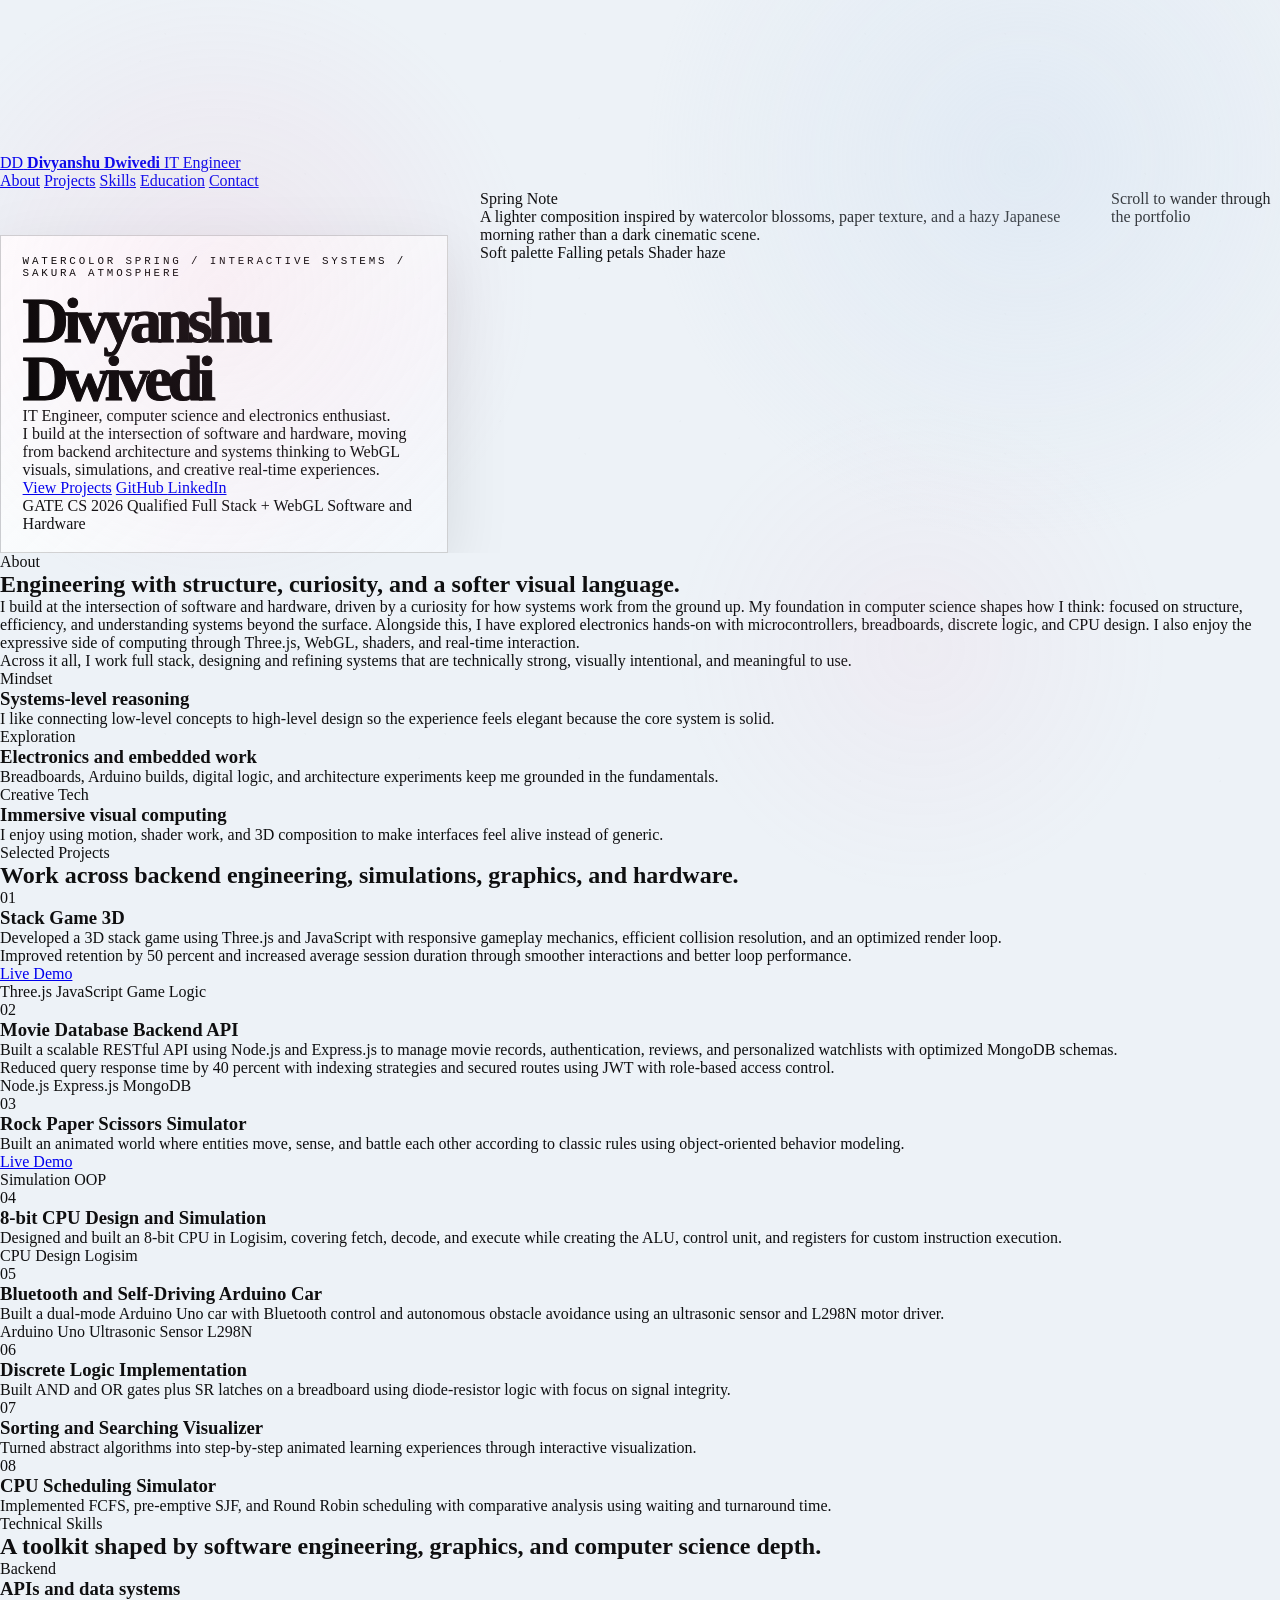
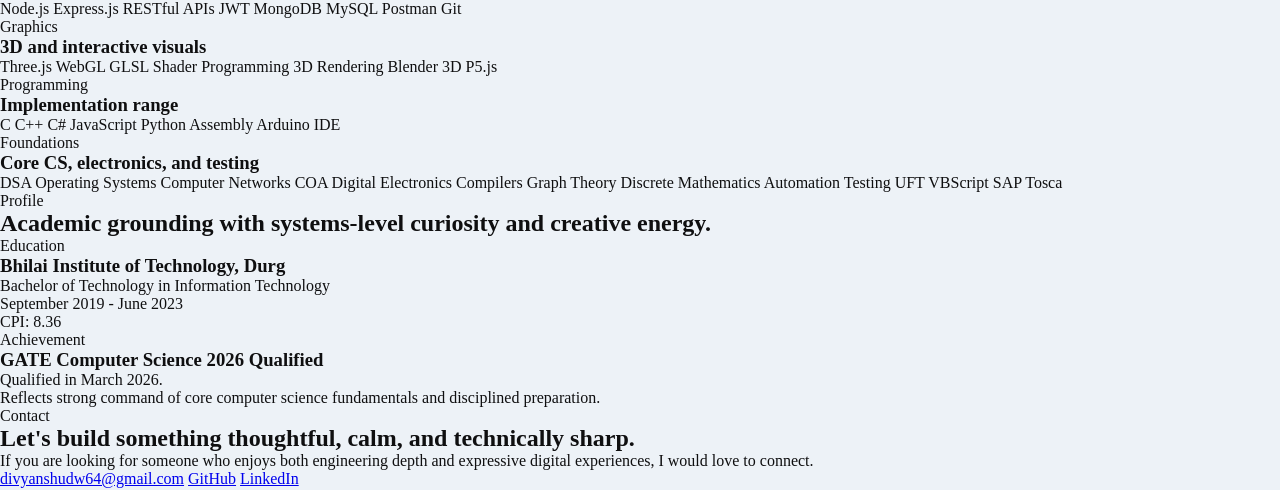
<file: index.blossom.html>
<!DOCTYPE html>
<html lang="en">
  <head>
    <meta charset="UTF-8" />
    <meta name="viewport" content="width=device-width, initial-scale=1.0" />
    <title>Divyanshu Dwivedi | Sakura Portfolio</title>
    <meta
      name="description"
      content="Divyanshu Dwivedi is an IT engineer creating full-stack systems, hardware-backed experiments, and immersive visual experiences."
    />
    <link rel="preconnect" href="https://fonts.googleapis.com" />
    <link rel="preconnect" href="https://fonts.gstatic.com" crossorigin />
    <link
      href="https://fonts.googleapis.com/css2?family=Cormorant+Garamond:wght@400;500;600;700&family=Manrope:wght@400;500;600;700;800&display=swap"
      rel="stylesheet"
    />
    <link rel="stylesheet" href="./styles.css" />
  </head>
  <body>
    <div class="page-shell">
      <canvas id="webgl-canvas" aria-hidden="true"></canvas>
      <div class="paper-noise" aria-hidden="true"></div>
      <div class="wash wash-a" aria-hidden="true"></div>
      <div class="wash wash-b" aria-hidden="true"></div>
      <div class="wash wash-c" aria-hidden="true"></div>

      <header class="topbar">
        <a class="brand" href="#hero">
          <span class="brand-monogram">DD</span>
          <span class="brand-text">
            <strong>Divyanshu Dwivedi</strong>
            <span>IT Engineer</span>
          </span>
        </a>

        <nav class="nav" aria-label="Primary navigation">
          <a href="#about">About</a>
          <a href="#work">Projects</a>
          <a href="#skills">Skills</a>
          <a href="#education">Education</a>
          <a href="#contact">Contact</a>
        </nav>
      </header>

      <main>
        <section class="hero" id="hero">
          <div class="hero-copy reveal">
            <p class="eyebrow">Watercolor spring / interactive systems / sakura atmosphere</p>
            <h1>Divyanshu Dwivedi</h1>
            <p class="hero-role">
              IT Engineer, computer science and electronics enthusiast.
            </p>
            <p class="hero-text">
              I build at the intersection of software and hardware, moving from
              backend architecture and systems thinking to WebGL visuals,
              simulations, and creative real-time experiences.
            </p>

            <div class="hero-actions">
              <a class="button primary" href="#work">View Projects</a>
              <a
                class="button secondary"
                href="https://github.com/UnrealDiv"
                target="_blank"
                rel="noreferrer"
              >
                GitHub
              </a>
              <a
                class="button secondary"
                href="https://www.linkedin.com/in/divyanshudwivedi07/"
                target="_blank"
                rel="noreferrer"
              >
                LinkedIn
              </a>
            </div>

            <div class="hero-ribbon">
              <span>GATE CS 2026 Qualified</span>
              <span>Full Stack + WebGL</span>
              <span>Software and Hardware</span>
            </div>
          </div>

          <aside class="hero-note reveal">
            <p class="note-kicker">Spring Note</p>
            <p>
              A lighter composition inspired by watercolor blossoms, paper
              texture, and a hazy Japanese morning rather than a dark cinematic
              scene.
            </p>
            <div class="note-tags">
              <span>Soft palette</span>
              <span>Falling petals</span>
              <span>Shader haze</span>
            </div>
          </aside>

          <div class="scroll-prompt reveal">
            <span class="scroll-mark"></span>
            <span>Scroll to wander through the portfolio</span>
          </div>
        </section>

        <section class="section about" id="about">
          <div class="section-head reveal">
            <p class="section-kicker">About</p>
            <h2>Engineering with structure, curiosity, and a softer visual language.</h2>
          </div>

          <div class="about-layout">
            <article class="paper-card essay-card reveal">
              <p>
                I build at the intersection of software and hardware, driven by
                a curiosity for how systems work from the ground up. My
                foundation in computer science shapes how I think: focused on
                structure, efficiency, and understanding systems beyond the
                surface. Alongside this, I have explored electronics hands-on
                with microcontrollers, breadboards, discrete logic, and CPU
                design. I also enjoy the expressive side of computing through
                Three.js, WebGL, shaders, and real-time interaction.
              </p>
              <p>
                Across it all, I work full stack, designing and refining systems
                that are technically strong, visually intentional, and
                meaningful to use.
              </p>
            </article>

            <div class="about-cards">
              <article class="paper-card brush-card reveal">
                <p class="mini-kicker">Mindset</p>
                <h3>Systems-level reasoning</h3>
                <p>
                  I like connecting low-level concepts to high-level design so
                  the experience feels elegant because the core system is solid.
                </p>
              </article>

              <article class="paper-card brush-card reveal">
                <p class="mini-kicker">Exploration</p>
                <h3>Electronics and embedded work</h3>
                <p>
                  Breadboards, Arduino builds, digital logic, and architecture
                  experiments keep me grounded in the fundamentals.
                </p>
              </article>

              <article class="paper-card brush-card reveal">
                <p class="mini-kicker">Creative Tech</p>
                <h3>Immersive visual computing</h3>
                <p>
                  I enjoy using motion, shader work, and 3D composition to make
                  interfaces feel alive instead of generic.
                </p>
              </article>
            </div>
          </div>
        </section>

        <section class="section work" id="work">
          <div class="section-head reveal">
            <p class="section-kicker">Selected Projects</p>
            <h2>Work across backend engineering, simulations, graphics, and hardware.</h2>
          </div>

          <div class="project-stack">
            <article class="project-sheet feature-sheet reveal">
              <div class="project-index">01</div>
              <div class="project-main">
                <h3>Stack Game 3D</h3>
                <p>
                  Developed a 3D stack game using Three.js and JavaScript with
                  responsive gameplay mechanics, efficient collision resolution,
                  and an optimized render loop.
                </p>
                <p>
                  Improved retention by 50 percent and increased average session
                  duration through smoother interactions and better loop
                  performance.
                </p>
              </div>
              <div class="project-side">
                <a href="https://unrealdiv.github.io/StackGame/" target="_blank" rel="noreferrer">Live Demo</a>
                <div class="tag-list">
                  <span>Three.js</span>
                  <span>JavaScript</span>
                  <span>Game Logic</span>
                </div>
              </div>
            </article>

            <article class="project-sheet offset-sheet reveal">
              <div class="project-index">02</div>
              <div class="project-main">
                <h3>Movie Database Backend API</h3>
                <p>
                  Built a scalable RESTful API using Node.js and Express.js to
                  manage movie records, authentication, reviews, and
                  personalized watchlists with optimized MongoDB schemas.
                </p>
                <p>
                  Reduced query response time by 40 percent with indexing
                  strategies and secured routes using JWT with role-based access
                  control.
                </p>
              </div>
              <div class="project-side">
                <div class="tag-list">
                  <span>Node.js</span>
                  <span>Express.js</span>
                  <span>MongoDB</span>
                </div>
              </div>
            </article>

            <article class="project-sheet reveal">
              <div class="project-index">03</div>
              <div class="project-main">
                <h3>Rock Paper Scissors Simulator</h3>
                <p>
                  Built an animated world where entities move, sense, and battle
                  each other according to classic rules using object-oriented
                  behavior modeling.
                </p>
              </div>
              <div class="project-side">
                <a href="https://unrealdiv.github.io/Rock-Paper-Scissors-Simulator/" target="_blank" rel="noreferrer">Live Demo</a>
                <div class="tag-list">
                  <span>Simulation</span>
                  <span>OOP</span>
                </div>
              </div>
            </article>

            <article class="project-sheet offset-sheet reveal">
              <div class="project-index">04</div>
              <div class="project-main">
                <h3>8-bit CPU Design and Simulation</h3>
                <p>
                  Designed and built an 8-bit CPU in Logisim, covering fetch,
                  decode, and execute while creating the ALU, control unit, and
                  registers for custom instruction execution.
                </p>
              </div>
              <div class="project-side">
                <div class="tag-list">
                  <span>CPU Design</span>
                  <span>Logisim</span>
                </div>
              </div>
            </article>

            <article class="project-sheet reveal">
              <div class="project-index">05</div>
              <div class="project-main">
                <h3>Bluetooth and Self-Driving Arduino Car</h3>
                <p>
                  Built a dual-mode Arduino Uno car with Bluetooth control and
                  autonomous obstacle avoidance using an ultrasonic sensor and
                  L298N motor driver.
                </p>
              </div>
              <div class="project-side">
                <div class="tag-list">
                  <span>Arduino Uno</span>
                  <span>Ultrasonic Sensor</span>
                  <span>L298N</span>
                </div>
              </div>
            </article>
          </div>

          <div class="project-minis">
            <article class="mini-project reveal">
              <p class="mini-kicker">06</p>
              <h3>Discrete Logic Implementation</h3>
              <p>
                Built AND and OR gates plus SR latches on a breadboard using
                diode-resistor logic with focus on signal integrity.
              </p>
            </article>

            <article class="mini-project reveal">
              <p class="mini-kicker">07</p>
              <h3>Sorting and Searching Visualizer</h3>
              <p>
                Turned abstract algorithms into step-by-step animated learning
                experiences through interactive visualization.
              </p>
            </article>

            <article class="mini-project reveal">
              <p class="mini-kicker">08</p>
              <h3>CPU Scheduling Simulator</h3>
              <p>
                Implemented FCFS, pre-emptive SJF, and Round Robin scheduling
                with comparative analysis using waiting and turnaround time.
              </p>
            </article>
          </div>
        </section>

        <section class="section skills" id="skills">
          <div class="section-head reveal">
            <p class="section-kicker">Technical Skills</p>
            <h2>A toolkit shaped by software engineering, graphics, and computer science depth.</h2>
          </div>

          <div class="skills-board">
            <article class="skill-column reveal">
              <p class="mini-kicker">Backend</p>
              <h3>APIs and data systems</h3>
              <div class="skill-pills">
                <span>Node.js</span>
                <span>Express.js</span>
                <span>RESTful APIs</span>
                <span>JWT</span>
                <span>MongoDB</span>
                <span>MySQL</span>
                <span>Postman</span>
                <span>Git</span>
              </div>
            </article>

            <article class="skill-column reveal">
              <p class="mini-kicker">Graphics</p>
              <h3>3D and interactive visuals</h3>
              <div class="skill-pills">
                <span>Three.js</span>
                <span>WebGL</span>
                <span>GLSL</span>
                <span>Shader Programming</span>
                <span>3D Rendering</span>
                <span>Blender 3D</span>
                <span>P5.js</span>
              </div>
            </article>

            <article class="skill-column reveal">
              <p class="mini-kicker">Programming</p>
              <h3>Implementation range</h3>
              <div class="skill-pills">
                <span>C</span>
                <span>C++</span>
                <span>C#</span>
                <span>JavaScript</span>
                <span>Python</span>
                <span>Assembly</span>
                <span>Arduino IDE</span>
              </div>
            </article>

            <article class="skill-column reveal">
              <p class="mini-kicker">Foundations</p>
              <h3>Core CS, electronics, and testing</h3>
              <div class="skill-pills">
                <span>DSA</span>
                <span>Operating Systems</span>
                <span>Computer Networks</span>
                <span>COA</span>
                <span>Digital Electronics</span>
                <span>Compilers</span>
                <span>Graph Theory</span>
                <span>Discrete Mathematics</span>
                <span>Automation Testing</span>
                <span>UFT</span>
                <span>VBScript</span>
                <span>SAP Tosca</span>
              </div>
            </article>
          </div>
        </section>

        <section class="section profile" id="education">
          <div class="section-head reveal">
            <p class="section-kicker">Profile</p>
            <h2>Academic grounding with systems-level curiosity and creative energy.</h2>
          </div>

          <div class="profile-grid">
            <article class="paper-card reveal">
              <p class="mini-kicker">Education</p>
              <h3>Bhilai Institute of Technology, Durg</h3>
              <p>Bachelor of Technology in Information Technology</p>
              <p>September 2019 - June 2023</p>
              <p>CPI: 8.36</p>
            </article>

            <article class="paper-card reveal">
              <p class="mini-kicker">Achievement</p>
              <h3>GATE Computer Science 2026 Qualified</h3>
              <p>Qualified in March 2026.</p>
              <p>
                Reflects strong command of core computer science fundamentals
                and disciplined preparation.
              </p>
            </article>
          </div>
        </section>

        <section class="section contact" id="contact">
          <article class="contact-card reveal">
            <div>
              <p class="section-kicker">Contact</p>
              <h2>Let's build something thoughtful, calm, and technically sharp.</h2>
              <p class="contact-copy">
                If you are looking for someone who enjoys both engineering depth
                and expressive digital experiences, I would love to connect.
              </p>
            </div>

            <div class="contact-links">
              <a href="mailto:divyanshudw64@gmail.com">divyanshudw64@gmail.com</a>
              <a href="https://github.com/UnrealDiv" target="_blank" rel="noreferrer">GitHub</a>
              <a href="https://www.linkedin.com/in/divyanshudwivedi07/" target="_blank" rel="noreferrer">LinkedIn</a>
            </div>
          </article>
        </section>
      </main>
    </div>

    <script type="module" src="./app.js"></script>
  </body>
</html>
</file>
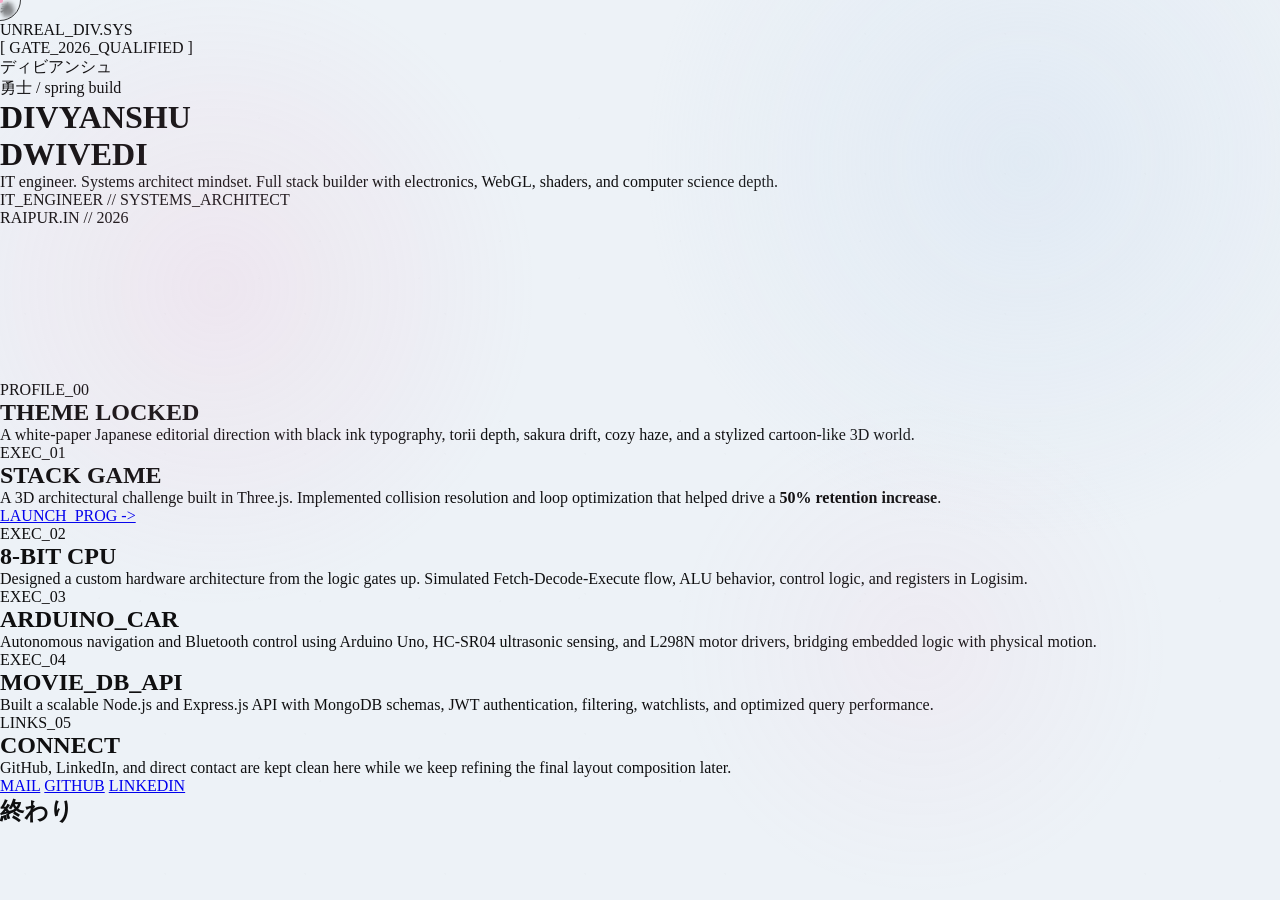
<file: index.manga.html>
<!DOCTYPE html>
<html lang="en">
  <head>
    <meta charset="UTF-8" />
    <meta name="viewport" content="width=device-width, initial-scale=1.0" />
    <title>UNREAL_DIV | 勇士 - Divyanshu Dwivedi</title>
    <meta
      name="description"
      content="Divyanshu Dwivedi is an IT engineer building systems, graphics, and hardware-backed projects inside a Japanese editorial WebGL portfolio."
    />
    <link rel="preconnect" href="https://fonts.googleapis.com" />
    <link rel="preconnect" href="https://fonts.gstatic.com" crossorigin />
    <link
      href="https://fonts.googleapis.com/css2?family=Ma+Shan+Zheng&family=Noto+Serif+JP:wght@200;400;700;900&family=Space+Mono:wght@400;700&display=swap"
      rel="stylesheet"
    />
    <link rel="stylesheet" href="./styles.css" />
  </head>
  <body>
    <div id="cursor" aria-hidden="true"></div>
    <div class="kanji-bg" aria-hidden="true">春</div>

    <div class="ui-container">
      <div class="header-line">
        <div class="sys-mark">UNREAL_DIV.SYS</div>
        <div>[ GATE_2026_QUALIFIED ]</div>
      </div>

      <div class="hero-fixed">
        <div class="name-v">ディビアンシュ</div>
        <div class="hero-side-note">
          <p class="kicker">勇士 / spring build</p>
          <h1>DIVYANSHU<br />DWIVEDI</h1>
          <p>
            IT engineer. Systems architect mindset. Full stack builder with
            electronics, WebGL, shaders, and computer science depth.
          </p>
        </div>
      </div>

      <div class="header-line footer-line">
        <div>IT_ENGINEER // SYSTEMS_ARCHITECT</div>
        <div>RAIPUR.IN // 2026</div>
      </div>
    </div>

    <canvas id="webgl-canvas"></canvas>

    <div class="scroll-wrapper">
      <section class="panel-row first-row">
        <article class="manga-panel intro-panel">
          <div class="badge">PROFILE_00</div>
          <h2>THEME LOCKED</h2>
          <p>
            A white-paper Japanese editorial direction with black ink
            typography, torii depth, sakura drift, cozy haze, and a stylized
            cartoon-like 3D world.
          </p>
        </article>
      </section>

      <section class="panel-row">
        <article class="manga-panel">
          <div class="badge">EXEC_01</div>
          <h2>STACK GAME</h2>
          <p>
            A 3D architectural challenge built in
            <span class="accent">Three.js</span>. Implemented collision
            resolution and loop optimization that helped drive a
            <strong>50% retention increase</strong>.
          </p>
          <a
            class="panel-link"
            href="https://unrealdiv.github.io/StackGame/"
            target="_blank"
            rel="noreferrer"
          >
            LAUNCH_PROG ->
          </a>
        </article>
      </section>

      <section class="panel-row right">
        <article class="manga-panel alt-panel">
          <div class="badge">EXEC_02</div>
          <h2>8-BIT CPU</h2>
          <p>
            Designed a custom hardware architecture from the logic gates up.
            Simulated <span class="accent">Fetch-Decode-Execute</span> flow,
            ALU behavior, control logic, and registers in Logisim.
          </p>
        </article>
      </section>

      <section class="panel-row">
        <article class="manga-panel">
          <div class="badge">EXEC_03</div>
          <h2>ARDUINO_CAR</h2>
          <p>
            Autonomous navigation and Bluetooth control using Arduino Uno,
            HC-SR04 ultrasonic sensing, and L298N motor drivers, bridging
            embedded logic with physical motion.
          </p>
        </article>
      </section>

      <section class="panel-row right">
        <article class="manga-panel alt-panel">
          <div class="badge">EXEC_04</div>
          <h2>MOVIE_DB_API</h2>
          <p>
            Built a scalable Node.js and Express.js API with MongoDB schemas,
            JWT authentication, filtering, watchlists, and optimized query
            performance.
          </p>
        </article>
      </section>

      <section class="panel-row">
        <article class="manga-panel contact-panel">
          <div class="badge">LINKS_05</div>
          <h2>CONNECT</h2>
          <p>
            GitHub, LinkedIn, and direct contact are kept clean here while we
            keep refining the final layout composition later.
          </p>
          <div class="panel-links">
            <a href="mailto:divyanshudw64@gmail.com">MAIL</a>
            <a href="https://github.com/UnrealDiv" target="_blank" rel="noreferrer">GITHUB</a>
            <a href="https://www.linkedin.com/in/divyanshudwivedi07/" target="_blank" rel="noreferrer">LINKEDIN</a>
          </div>
        </article>
      </section>

      <section class="end-section">
        <h2>終わり</h2>
      </section>
    </div>

    <script type="module" src="./app.js"></script>
  </body>
</html>
</file>
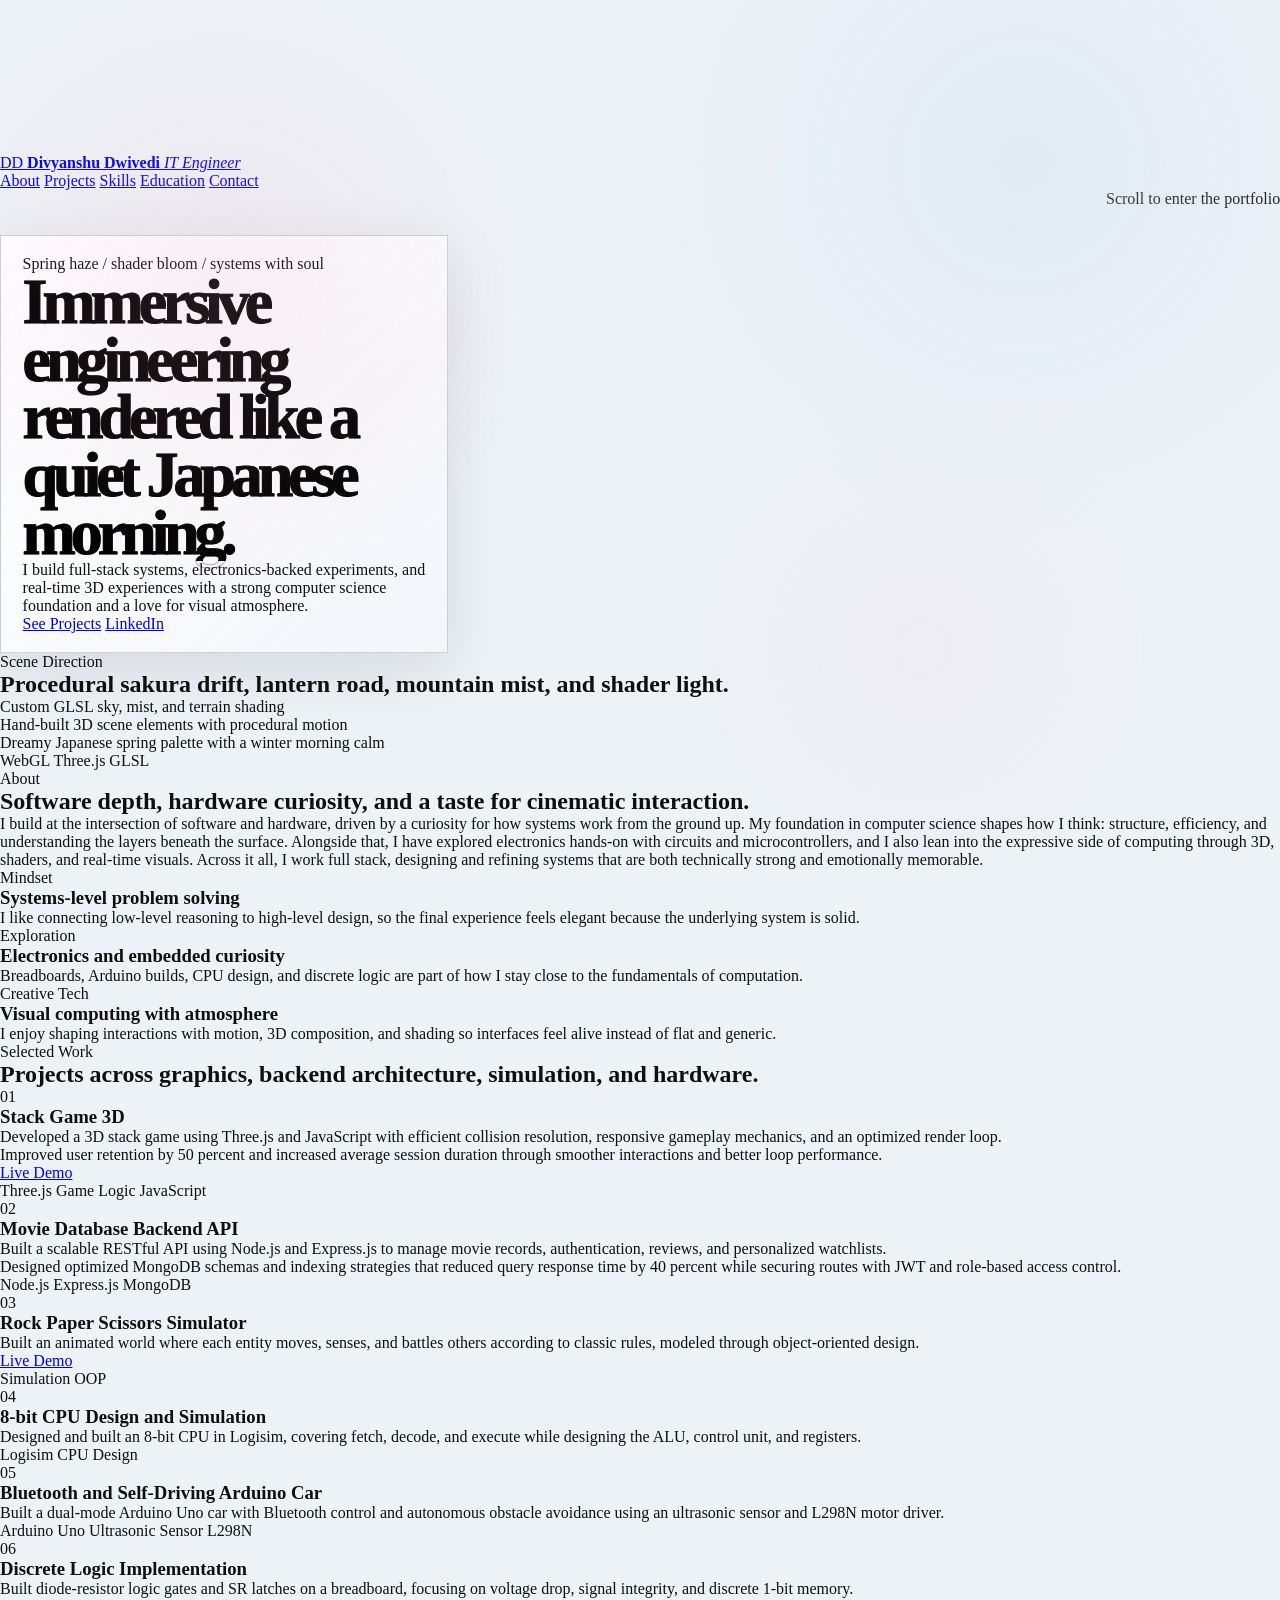
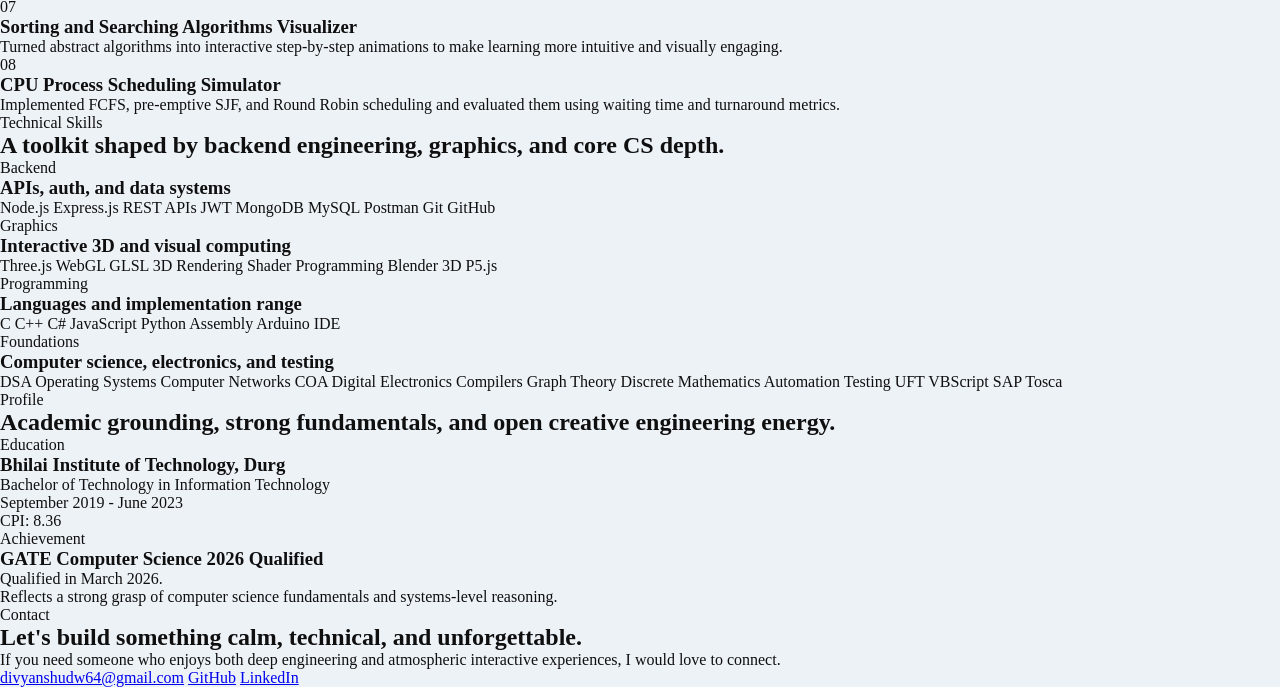
<file: index.next.html>
<!DOCTYPE html>
<html lang="en">
  <head>
    <meta charset="UTF-8" />
    <meta name="viewport" content="width=device-width, initial-scale=1.0" />
    <title>Divyanshu Dwivedi | Immersive Portfolio</title>
    <meta
      name="description"
      content="Divyanshu Dwivedi is an IT engineer building full-stack systems, electronics-backed experiments, and immersive WebGL experiences."
    />
    <link rel="preconnect" href="https://fonts.googleapis.com" />
    <link rel="preconnect" href="https://fonts.gstatic.com" crossorigin />
    <link
      href="https://fonts.googleapis.com/css2?family=Cormorant+Garamond:wght@400;500;600;700&family=Hanken+Grotesk:wght@400;500;600;700;800&display=swap"
      rel="stylesheet"
    />
    <link rel="stylesheet" href="./styles.css" />
  </head>
  <body>
    <div class="page-shell">
      <canvas id="webgl-canvas" aria-hidden="true"></canvas>
      <div class="grain-layer" aria-hidden="true"></div>
      <div class="vignette-layer" aria-hidden="true"></div>
      <div class="ambient ambient-a" aria-hidden="true"></div>
      <div class="ambient ambient-b" aria-hidden="true"></div>

      <header class="topbar">
        <a class="brand" href="#hero">
          <span class="brand-mark">DD</span>
          <span class="brand-copy">
            <strong>Divyanshu Dwivedi</strong>
            <em>IT Engineer</em>
          </span>
        </a>
        <nav class="nav" aria-label="Primary navigation">
          <a href="#about">About</a>
          <a href="#work">Projects</a>
          <a href="#skills">Skills</a>
          <a href="#education">Education</a>
          <a href="#contact">Contact</a>
        </nav>
      </header>

      <main class="content">
        <section class="hero" id="hero">
          <div class="hero-layout">
            <div class="hero-copy reveal">
              <p class="season-label">Spring haze / shader bloom / systems with soul</p>
              <h1>Immersive engineering rendered like a quiet Japanese morning.</h1>
              <p class="hero-lead">
                I build full-stack systems, electronics-backed experiments, and
                real-time 3D experiences with a strong computer science
                foundation and a love for visual atmosphere.
              </p>
              <div class="hero-actions">
                <a class="button primary" href="#work">See Projects</a>
                <a class="button secondary" href="https://www.linkedin.com/in/divyanshudwivedi07/" target="_blank" rel="noreferrer">
                  LinkedIn
                </a>
              </div>
            </div>

            <aside class="scene-note panel reveal">
              <p class="section-tag">Scene Direction</p>
              <h2>Procedural sakura drift, lantern road, mountain mist, and shader light.</h2>
              <ul class="scene-list">
                <li>Custom GLSL sky, mist, and terrain shading</li>
                <li>Hand-built 3D scene elements with procedural motion</li>
                <li>Dreamy Japanese spring palette with a winter morning calm</li>
              </ul>
              <div class="scene-meta">
                <span>WebGL</span>
                <span>Three.js</span>
                <span>GLSL</span>
              </div>
            </aside>
          </div>
          <div class="scroll-invite reveal">
            <span class="scroll-line"></span>
            <span>Scroll to enter the portfolio</span>
          </div>
        </section>

        <section class="section manifesto" id="about">
          <div class="section-heading reveal">
            <p class="section-tag">About</p>
            <h2>Software depth, hardware curiosity, and a taste for cinematic interaction.</h2>
          </div>

          <article class="manifesto-panel panel reveal">
            <p class="manifesto-copy">
              I build at the intersection of software and hardware, driven by a
              curiosity for how systems work from the ground up. My foundation in
              computer science shapes how I think: structure, efficiency, and
              understanding the layers beneath the surface. Alongside that, I have
              explored electronics hands-on with circuits and microcontrollers,
              and I also lean into the expressive side of computing through 3D,
              shaders, and real-time visuals. Across it all, I work full stack,
              designing and refining systems that are both technically strong and
              emotionally memorable.
            </p>
          </article>

          <div class="about-grid">
            <article class="panel reveal about-card">
              <p class="mini-label">Mindset</p>
              <h3>Systems-level problem solving</h3>
              <p>
                I like connecting low-level reasoning to high-level design, so the
                final experience feels elegant because the underlying system is solid.
              </p>
            </article>
            <article class="panel reveal about-card">
              <p class="mini-label">Exploration</p>
              <h3>Electronics and embedded curiosity</h3>
              <p>
                Breadboards, Arduino builds, CPU design, and discrete logic are part
                of how I stay close to the fundamentals of computation.
              </p>
            </article>
            <article class="panel reveal about-card">
              <p class="mini-label">Creative Tech</p>
              <h3>Visual computing with atmosphere</h3>
              <p>
                I enjoy shaping interactions with motion, 3D composition, and shading
                so interfaces feel alive instead of flat and generic.
              </p>
            </article>
          </div>
        </section>

        <section class="section work" id="work">
          <div class="section-heading reveal">
            <p class="section-tag">Selected Work</p>
            <h2>Projects across graphics, backend architecture, simulation, and hardware.</h2>
          </div>

          <div class="project-stage">
            <article class="project-card panel reveal feature-wide">
              <p class="project-index">01</p>
              <h3>Stack Game 3D</h3>
              <p>
                Developed a 3D stack game using Three.js and JavaScript with
                efficient collision resolution, responsive gameplay mechanics, and
                an optimized render loop.
              </p>
              <p>
                Improved user retention by 50 percent and increased average session
                duration through smoother interactions and better loop performance.
              </p>
              <div class="project-links">
                <a href="https://unrealdiv.github.io/StackGame/" target="_blank" rel="noreferrer">Live Demo</a>
              </div>
              <div class="tag-row">
                <span class="tag">Three.js</span>
                <span class="tag">Game Logic</span>
                <span class="tag">JavaScript</span>
              </div>
            </article>

            <article class="project-card panel reveal feature-tall">
              <p class="project-index">02</p>
              <h3>Movie Database Backend API</h3>
              <p>
                Built a scalable RESTful API using Node.js and Express.js to manage
                movie records, authentication, reviews, and personalized watchlists.
              </p>
              <p>
                Designed optimized MongoDB schemas and indexing strategies that
                reduced query response time by 40 percent while securing routes with
                JWT and role-based access control.
              </p>
              <div class="tag-row">
                <span class="tag">Node.js</span>
                <span class="tag">Express.js</span>
                <span class="tag">MongoDB</span>
              </div>
            </article>

            <article class="project-card panel reveal">
              <p class="project-index">03</p>
              <h3>Rock Paper Scissors Simulator</h3>
              <p>
                Built an animated world where each entity moves, senses, and battles
                others according to classic rules, modeled through object-oriented design.
              </p>
              <div class="project-links">
                <a href="https://unrealdiv.github.io/Rock-Paper-Scissors-Simulator/" target="_blank" rel="noreferrer">Live Demo</a>
              </div>
              <div class="tag-row">
                <span class="tag">Simulation</span>
                <span class="tag">OOP</span>
              </div>
            </article>

            <article class="project-card panel reveal">
              <p class="project-index">04</p>
              <h3>8-bit CPU Design and Simulation</h3>
              <p>
                Designed and built an 8-bit CPU in Logisim, covering fetch, decode,
                and execute while designing the ALU, control unit, and registers.
              </p>
              <div class="tag-row">
                <span class="tag">Logisim</span>
                <span class="tag">CPU Design</span>
              </div>
            </article>

            <article class="project-card panel reveal">
              <p class="project-index">05</p>
              <h3>Bluetooth and Self-Driving Arduino Car</h3>
              <p>
                Built a dual-mode Arduino Uno car with Bluetooth control and
                autonomous obstacle avoidance using an ultrasonic sensor and
                L298N motor driver.
              </p>
              <div class="tag-row">
                <span class="tag">Arduino Uno</span>
                <span class="tag">Ultrasonic Sensor</span>
                <span class="tag">L298N</span>
              </div>
            </article>
          </div>

          <div class="project-rail panel reveal">
            <article class="rail-item">
              <div>
                <p class="mini-label">06</p>
                <h3>Discrete Logic Implementation</h3>
              </div>
              <p>
                Built diode-resistor logic gates and SR latches on a breadboard,
                focusing on voltage drop, signal integrity, and discrete 1-bit memory.
              </p>
            </article>
            <article class="rail-item">
              <div>
                <p class="mini-label">07</p>
                <h3>Sorting and Searching Algorithms Visualizer</h3>
              </div>
              <p>
                Turned abstract algorithms into interactive step-by-step animations
                to make learning more intuitive and visually engaging.
              </p>
            </article>
            <article class="rail-item">
              <div>
                <p class="mini-label">08</p>
                <h3>CPU Process Scheduling Simulator</h3>
              </div>
              <p>
                Implemented FCFS, pre-emptive SJF, and Round Robin scheduling and
                evaluated them using waiting time and turnaround metrics.
              </p>
            </article>
          </div>
        </section>

        <section class="section skills" id="skills">
          <div class="section-heading reveal">
            <p class="section-tag">Technical Skills</p>
            <h2>A toolkit shaped by backend engineering, graphics, and core CS depth.</h2>
          </div>

          <div class="skills-layout">
            <article class="panel reveal skill-block">
              <p class="mini-label">Backend</p>
              <h3>APIs, auth, and data systems</h3>
              <div class="skill-pills">
                <span>Node.js</span>
                <span>Express.js</span>
                <span>REST APIs</span>
                <span>JWT</span>
                <span>MongoDB</span>
                <span>MySQL</span>
                <span>Postman</span>
                <span>Git</span>
                <span>GitHub</span>
              </div>
            </article>

            <article class="panel reveal skill-block">
              <p class="mini-label">Graphics</p>
              <h3>Interactive 3D and visual computing</h3>
              <div class="skill-pills">
                <span>Three.js</span>
                <span>WebGL</span>
                <span>GLSL</span>
                <span>3D Rendering</span>
                <span>Shader Programming</span>
                <span>Blender 3D</span>
                <span>P5.js</span>
              </div>
            </article>

            <article class="panel reveal skill-block">
              <p class="mini-label">Programming</p>
              <h3>Languages and implementation range</h3>
              <div class="skill-pills">
                <span>C</span>
                <span>C++</span>
                <span>C#</span>
                <span>JavaScript</span>
                <span>Python</span>
                <span>Assembly</span>
                <span>Arduino IDE</span>
              </div>
            </article>

            <article class="panel reveal skill-block">
              <p class="mini-label">Foundations</p>
              <h3>Computer science, electronics, and testing</h3>
              <div class="skill-pills">
                <span>DSA</span>
                <span>Operating Systems</span>
                <span>Computer Networks</span>
                <span>COA</span>
                <span>Digital Electronics</span>
                <span>Compilers</span>
                <span>Graph Theory</span>
                <span>Discrete Mathematics</span>
                <span>Automation Testing</span>
                <span>UFT</span>
                <span>VBScript</span>
                <span>SAP Tosca</span>
              </div>
            </article>
          </div>
        </section>

        <section class="section profile-section" id="education">
          <div class="section-heading reveal">
            <p class="section-tag">Profile</p>
            <h2>Academic grounding, strong fundamentals, and open creative engineering energy.</h2>
          </div>

          <div class="profile-grid">
            <article class="panel reveal profile-card">
              <p class="mini-label">Education</p>
              <h3>Bhilai Institute of Technology, Durg</h3>
              <p>Bachelor of Technology in Information Technology</p>
              <p>September 2019 - June 2023</p>
              <p>CPI: 8.36</p>
            </article>

            <article class="panel reveal profile-card">
              <p class="mini-label">Achievement</p>
              <h3>GATE Computer Science 2026 Qualified</h3>
              <p>Qualified in March 2026.</p>
              <p>
                Reflects a strong grasp of computer science fundamentals and
                systems-level reasoning.
              </p>
            </article>
          </div>
        </section>

        <section class="section contact-section" id="contact">
          <article class="contact-card panel reveal">
            <div>
              <p class="section-tag">Contact</p>
              <h2>Let's build something calm, technical, and unforgettable.</h2>
              <p class="contact-copy">
                If you need someone who enjoys both deep engineering and
                atmospheric interactive experiences, I would love to connect.
              </p>
            </div>
            <div class="contact-links">
              <a href="mailto:divyanshudw64@gmail.com">divyanshudw64@gmail.com</a>
              <a href="https://github.com/UnrealDiv" target="_blank" rel="noreferrer">GitHub</a>
              <a href="https://www.linkedin.com/in/divyanshudwivedi07/" target="_blank" rel="noreferrer">LinkedIn</a>
            </div>
          </article>
        </section>
      </main>
    </div>

    <script type="module" src="./app.js"></script>
  </body>
</html>
</file>
<file: styles.css>
﻿:root {
  --paper: #fbfbf7;
  --paper-deep: #f3efe9;
  --ink: #0f0f10;
  --ink-soft: #000000;
  --line: rgba(15, 15, 16, 0.18);
  --sakura: #f5a8c7;
  --sakura-deep: #db7ea4;
  --river: #215485;
  --river-soft: #7ea8dd;
}

* {
  margin: 0;
  padding: 0;
  box-sizing: border-box;
  cursor: none;
}

html {
  scroll-behavior: smooth;
}

body {
  background: #edf2f7;
  color: var(--ink);
  font-family: "Zen Old Mincho", serif;
  overflow-x: hidden;
}

body::before {
  content: "";
  position: fixed;
  inset: 0;
  pointer-events: none;
  z-index: 6;
  opacity: 0.34;
  background-image:
    radial-gradient(circle at 18% 24%, rgba(0, 0, 0, 0.04) 0 1px, transparent 1px),
    radial-gradient(circle at 78% 34%, rgba(0, 0, 0, 0.03) 0 1px, transparent 1px),
    radial-gradient(circle at 62% 74%, rgba(0, 0, 0, 0.028) 0 1px, transparent 1px),
    linear-gradient(rgba(255, 255, 255, 0.16), rgba(255, 255, 255, 0.16));
  background-size: 140px 140px, 180px 180px, 160px 160px, auto;
  mix-blend-mode: multiply;
}

body::after {
  content: "";
  position: fixed;
  inset: 0;
  pointer-events: none;
  z-index: 2;
  background:
    radial-gradient(circle at 17% 32%, rgba(245, 168, 199, 0.15), transparent 26%),
    radial-gradient(circle at 80% 18%, rgba(201, 219, 239, 0.32), transparent 30%),
    radial-gradient(circle at 72% 72%, rgba(245, 168, 199, 0.08), transparent 22%);
}

#webgl {
  position: fixed;
  inset: 0;
  z-index: 1;
  outline: none;
}

#cursor {
  position: fixed;
  top: 0;
  left: 0;
  z-index: 9999;
  width: 42px;
  height: 42px;
  border: 1px solid rgba(15, 15, 16, 0.8);
  border-radius: 50%;
  pointer-events: none;
  transform: translate(-50%, -50%);
  display: flex;
  align-items: center;
  justify-content: center;
  transition:
    width 180ms ease,
    height 180ms ease,
    background-color 180ms ease,
    border-color 180ms ease;
  backdrop-filter: blur(2px);
}

#cursor::after {
  content: "";
  width: 5px;
  height: 5px;
  border-radius: 50%;
  background: var(--sakura);
}

.paper-orb {
  position: fixed;
  border-radius: 50%;
  filter: blur(38px);
  pointer-events: none;
  z-index: 0;
  opacity: 0.48;
}

.paper-orb-a {
  width: 360px;
  height: 360px;
  top: -120px;
  left: -110px;
  background: radial-gradient(circle, rgba(245, 168, 199, 0.24), rgba(245, 168, 199, 0));
}

.paper-orb-b {
  width: 420px;
  height: 420px;
  right: -140px;
  bottom: -160px;
  background: radial-gradient(circle, rgba(178, 202, 235, 0.28), rgba(178, 202, 235, 0));
}

.kanji-mark {
  position: fixed;
  top: 18%;
  left: 4%;
  z-index: 0;
  font-family: "Ma Shan Zheng", cursive;
  font-size: clamp(8rem, 17vw, 13rem);
  color: var(--ink);
  opacity: 0.08;
  line-height: 0.85;
  pointer-events: none;
}

.frame {
  position: fixed;
  inset: 0;
  z-index: 9;
  pointer-events: none;
  padding: 30px 34px 26px;
  display: flex;
  flex-direction: column;
  justify-content: space-between;
}

.frame-top,
.frame-bottom {
  display: flex;
  justify-content: space-between;
  align-items: center;
  gap: 1rem;
  font-family: "Space Mono", monospace;
  font-size: 0.72rem;
  letter-spacing: 0.22em;
  text-transform: uppercase;
}

.sys-line {
  opacity: 0.82;
}

.hero {
  display: flex;
  justify-content: space-between;
  align-items: flex-start;
  gap: 2rem;
}

.hero-name {
  writing-mode: vertical-rl;
  font-family: "Ma Shan Zheng", cursive;
  font-size: clamp(4.8rem, 12vw, 8.2rem);
  line-height: 0.84;
  color: rgba(0, 0, 0, 0.96);
  text-shadow: 12px 12px 0 rgba(245, 168, 199, 0.26);
}

.hero-copy {
  max-width: 28rem;
  margin-top: 2.8rem;
  padding: 1.2rem 1.35rem;
  background: linear-gradient(135deg, rgba(255, 255, 255, 0.92), rgba(244, 247, 251, 0.82));
  border: 1px solid rgba(15, 15, 16, 0.18);
  box-shadow: 0 18px 60px rgba(15, 15, 16, 0.1);
}

.eyebrow {
  font-family: "Space Mono", monospace;
  font-size: 0.68rem;
  letter-spacing: 0.26em;
  text-transform: uppercase;
  margin-bottom: 0.8rem;
  color: var(--ink-soft);
}

.hero-copy h1 {
  font-size: clamp(2.6rem, 5vw, 4.9rem);
  line-height: 0.9;
  font-weight: 900;
  letter-spacing: -0.08em;
}

.lede {
  margin-top: 1rem;
  font-size: 0.98rem;
  line-height: 1.9;
  color: var(--ink-soft);
}

.story {
  position: relative;
  z-index: 18;
  margin-top: 100vh;
  padding: 0 10vw 24vh;
}

.story-row {
  display: flex;
  justify-content: flex-start;
  margin-bottom: 26vh;
}

.story-row.right {
  justify-content: flex-end;
}

.card {
  position: relative;
  width: min(620px, 100%);
  padding: 34px 34px 32px;
  background: rgba(255, 255, 255, 0.94);
  border: 2px solid rgba(15, 15, 16, 0.78);
  box-shadow:
    16px 16px 0 rgba(15, 15, 16, 0.16),
    0 18px 50px rgba(15, 15, 16, 0.1);
  backdrop-filter: blur(10px);
}

.card::before {
  content: "";
  position: absolute;
  top: 18px;
  right: 18px;
  width: 88px;
  height: 88px;
  border-radius: 50%;
  background: radial-gradient(circle, rgba(245, 168, 199, 0.2), transparent 72%);
  pointer-events: none;
}

.card::after {
  content: "";
  position: absolute;
  left: 18px;
  right: 18px;
  bottom: 16px;
  height: 1px;
  background: linear-gradient(90deg, transparent, rgba(15, 15, 16, 0.28), transparent);
}

.accent-card::before {
  background: radial-gradient(circle, rgba(126, 168, 221, 0.26), transparent 72%);
}

.card-tag {
  display: inline-flex;
  align-items: center;
  padding: 0.42rem 0.78rem;
  margin-bottom: 1rem;
  background: var(--ink);
  color: white;
  font-family: "Space Mono", monospace;
  font-size: 0.68rem;
  letter-spacing: 0.18em;
  text-transform: uppercase;
}

.card h2 {
  font-size: clamp(2.3rem, 4.5vw, 3.8rem);
  line-height: 0.95;
  letter-spacing: -0.07em;
  margin-bottom: 1rem;
}

.card p {
  color: var(--ink-soft);
  line-height: 1.92;
  font-size: 0.96rem;
}

.card span {
  color: var(--sakura-deep);
  font-weight: 700;
}

.card-link,
.card-links a {
  display: inline-flex;
  align-items: center;
  justify-content: center;
  margin-top: 1.4rem;
  min-width: 80px;
  padding: 0.84rem 1.1rem;
  border: 1.6px solid var(--ink);
  color: var(--ink);
  background: rgba(255, 255, 255, 0.74);
  text-decoration: none;
  font-family: "Space Mono", monospace;
  font-size: 0.74rem;
  letter-spacing: 0.16em;
  text-transform: uppercase;
  transition:
    transform 180ms ease,
    background-color 180ms ease,
    color 180ms ease;
}

.card-link:hover,
.card-links a:hover {
  background: var(--ink);
  color: white;
  transform: translateY(-2px);
}

.card-links {
  display: flex;
  flex-wrap: wrap;
  gap: 0.9rem;
  margin-top: 1.4rem;
}

.reveal {
  opacity: 0;
  transform: translateY(52px);
  transition:
    opacity 700ms ease,
    transform 700ms ease;
}

.reveal.is-visible {
  opacity: 1;
  transform: translateY(0);
}

.intro-row {
  margin-bottom: 20vh;
}

.ending {
  display: flex;
  justify-content: center;
  align-items: center;
  min-height: 38vh;
  position: relative;
  z-index: 18;
}

.ending p {
  font-family: "Ma Shan Zheng", cursive;
  font-size: clamp(3rem, 7vw, 5rem);
  color: rgba(15, 15, 16, 0.18);
}

@media (max-width: 960px) {
  .frame {
    padding: 22px 18px 20px;
  }

  .hero {
    flex-direction: column;
    align-items: flex-start;
  }

  .hero-copy {
    margin-top: 0.4rem;
    max-width: min(32rem, calc(100vw - 36px));
  }

  .story {
    padding: 0 18px 18vh;
  }

  .story-row,
  .story-row.right {
    justify-content: stretch;
  }

  .card {
    width: 100%;
    box-shadow:
      10px 10px 0 rgba(15, 15, 16, 0.08),
      0 12px 34px rgba(15, 15, 16, 0.06);
  }
}

@media (max-width: 720px) {
  * {
    cursor: auto;
  }

  #cursor {
    display: none;
  }

  .kanji-mark {
    top: 8%;
    left: auto;
    right: 2%;
    font-size: 6rem;
  }

  .frame-top,
  .frame-bottom,
  .eyebrow,
  .card-tag,
  .card-link,
  .card-links a {
    letter-spacing: 0.1em;
  }

  .hero-name {
    font-size: 4.4rem;
  }

  .hero-copy {
    padding: 0.9rem 1rem;
  }

  .card {
    padding: 26px 22px 24px;
  }
}

/* Style for the 'Sticker' Card */
.card-sticker {
    background: #fff; /* Keeping the card white like ABOUT_ME_01 */
    border: 2px solid #000;
}

/* Specific heading styling inside the items */
.skill-item strong:first-child {
    display: inline-block;
    background-color: #000; /* Black background */
    color: #fff;            /* White text */
    padding: 2px 8px;       /* Spacing around the text */
    margin-bottom: 5px;     /* Space between heading and description */
    font-family: 'Space Mono', monospace;
    text-transform: uppercase;
    letter-spacing: 1px;
    font-size: 0.85rem;
}

.skill-item {
    margin-bottom: 20px;
    line-height: 1.6;
}

/* Optional: Subtle divider between items */
.skill-item:not(:last-child) {
    border-bottom: 1px dashed #ccc;
    padding-bottom: 15px;
}

/* Project Item Spacing */
.project-item {
    margin-top: 25px;
    margin-bottom: 30px;
    border-left: 2px solid #444; /* Subtle line to group project info */
    padding-left: 20px;
}

/* Black Background Label for Projects (Matching 'What I Bring to the Table') */
.dark-label {
    display: inline-block;
    background-color: #000; /* Black background */
    color: #fff;            /* White text */
    padding: 2px 10px;      /* Spacing around the text */
    margin-bottom: 10px;    /* Space before the description */
    font-family: 'Space Mono', monospace;
    text-transform: uppercase;
    letter-spacing: 1px;
    font-size: 0.85rem;
    border: 1px solid #fff; /* Optional: adds a thin white border to pop against card-dark */
}

/* If the card itself is black (card-dark), we invert the label to white background/black text */
.card-dark .dark-label {
    background-color: #000000; 
    color: #ffffff;
    border: 1px solid #000;
}

/* Link styling */
.card-link {
    display: inline-block;
    margin-top: 10px;
    color: #000000; /* Neon blue to match your UI */
    text-decoration: none;
    border: 1px solid #000000;
    padding: 5px 15px;
    font-size: 0.8rem;
    text-transform: uppercase;
    transition: all 0.3s ease;
}

.card-link:hover {
    background: #000000;
    color: #ffffff;
}

/* Skills Grid Layout */
.skills-grid {
    display: grid;
    grid-template-columns: repeat(auto-fit, minmax(280px, 1fr));
    gap: 25px;
    margin-top: 20px;
}

.skill-cluster {
    padding: 15px;
    border: 1px solid #555; /* Manga-style dashed borders */
    transition: transform 0.3s ease;
}

.skill-cluster:hover {
    transform: translateY(-5px);
    border-color: #000000; /* Neon highlight on hover */
}

.skill-cluster p {
    font-size: 0.85rem;
    line-height: 1.5;
    margin-top: 10px;
    color: #000000; /* Slightly dimmed for better hierarchy */
}

/* Reusing your black-background headings */
.skill-cluster .dark-label {
    background-color: #000000; 
    color: #ffffff;
    font-weight: bold;
    font-size: 0.8rem;
    padding: 2px 8px;
    border: none;
}


/* History Section Layout */
.history-grid {
    display: flex;
    flex-direction: column;
    gap: 30px;
    margin-top: 20px;
}

.history-item {
    border-left: 2px solid #555;
    padding-left: 20px;
}

.history-detail h3 {
    font-family: 'Zen Old Mincho', serif;
    font-size: 1.2rem;
    margin: 10px 0 5px 0;
    color: #000000; /* Neon highlight for the title */
}

.history-meta {
    font-family: 'Space Mono', monospace;
    font-size: 0.8rem;
    color: #888;
    margin-bottom: 10px;
    text-transform: uppercase;
}

.history-detail p {
    font-size: 0.9rem;
    line-height: 1.6;
    color: #000000;
}

/* Inverting the labels to White on Black for Dark Card */
.history-item .dark-label {
    background-color: #000000;
    color: #ffffff;
    font-size: 0.75rem;
    padding: 2px 8px;
}

/* =========================================
   ZEN ATMOSPHERE: MORNING SAKURA & MIST
========================================= */

/* 1. The Gentle Breathing Text (Mist Effect) */
@keyframes zenFloat {
  0%, 100% { transform: translateY(0); filter: drop-shadow(0 0 10px rgba(255,255,255,0.2)); }
  50% { transform: translateY(-8px); filter: drop-shadow(0 0 25px rgba(255,255,255,0.6)); }
}

.hero {
  position: relative;
  overflow: hidden; /* Keeps petals inside the hero area */
  animation: zenFloat 8s ease-in-out infinite; /* Very slow, calming float */
}

.hero-name {
  color: rgba(0, 0, 0, 0.9);
  text-shadow: 0 0 20px rgba(255, 0, 51, 0.843);  /* Soft pink glow behind Japanese text */
  letter-spacing: 5px;
}

/* 2. The Sakura Container */
.sakura-fall {
  position: absolute;
  top: -50px;
  left: 0;
  width: 100%;
  height: 120%;
  pointer-events: none; /* Lets you click text through the petals */
  z-index: 5;
}

/* 3. Shaping the Petal using Pure CSS Geometry */
.petal {
  position: absolute;
  width: 12px;
  height: 14px;
  background: linear-gradient(135deg, #ffc0cb 0%, #ffb7c5 100%); /* Sakura Pink */
  border-radius: 15px 0px 15px 0px; /* Creates the leaf/petal shape! */
  opacity: 0.8;
  animation: fall linear infinite, sway ease-in-out infinite alternate;
  transition: opacity 0.8s ease-out, transform 0.8s ease-out;
  will-change: opacity, transform;
}

/* 4. The Falling Physics */
@keyframes fall {
  0% { top: -10%; transform: rotate(0deg); opacity: 0; }
  10% { opacity: 0.8; }
  90% { opacity: 0.8; }
  100% { top: 110%; transform: rotate(360deg); opacity: 0; }
}

/* 5. The Wind Swaying Physics */
@keyframes sway {
  0% { margin-left: 0px; }
  100% { margin-left: 50px; } /* Gently blows them to the right */
}

/* 6. Randomizing the Petals so they look natural */

/* Change Text Selection Color */
::selection {
  background: #ff9cb3; /* Manga Red */
  color: #fff;
}

/* Custom Scrollbar */
::-webkit-scrollbar {
  width: 8px;
}

::-webkit-scrollbar-track {
  background: #000; /* Dark background */
  border-left: 1px solid #333;
}

::-webkit-scrollbar-thumb {
  background: #ff9cb3; /* Cyan scroll thumb */
}

::-webkit-scrollbar-thumb:hover {
  background: #fff; /* Turns white when you grab it */
}

#boot-screen {
  position: fixed;
  top: 0;
  left: 0;
  width: 100vw;
  height: 100vh;
  background: #000;
  z-index: 10000;
  display: flex;
  align-items: flex-end; /* Puts text at the bottom like a real terminal */
  padding: 40px;
  font-family: 'Space Mono', monospace;
  color: #f29cff;
  transition: opacity 0.8s ease-out, transform 0.8s ease-out;
}

.boot-text p {
  margin: 5px 0;
  font-size: 1rem;
  opacity: 0;
  animation: typingLine 0.1s forwards;
}

.boot-text p:nth-child(1) { animation-delay: 0.2s; }
.boot-text p:nth-child(2) { animation-delay: 0.6s; }
.boot-text p:nth-child(3) { animation-delay: 1.0s; }
.boot-text p:nth-child(4) { animation-delay: 1.4s; color: #fff; }

.blink { animation: blinker 1s linear infinite; }

@keyframes typingLine { to { opacity: 1; } }
@keyframes blinker { 50% { opacity: 0; } }

/* The class we add via JS to hide it */
.boot-hidden {
  opacity: 0;
  transform: translateY(-20px);
  pointer-events: none;
}

/* Scroll Reveal Initial State */
.reveal {
  opacity: 0;
  transform: translateY(40px); /* Pushed down slightly */
  transition: opacity 0.8s ease-out, transform 0.8s ease-out;
  will-change: opacity, transform;
}

/* Scroll Reveal Active State (Triggered by JS) */
.reveal.is-visible {
  opacity: 1;
  transform: translateY(0);
}

/* The Manga/Comic Book Spotlight Effect */
.hero h1 {
  /* Make the main text fill transparent so the background shows through */
  color: transparent;
  
  /* Give the text a classic comic-book thick outline */
  -webkit-text-stroke: 1.5px rgba(4, 0, 0, 0.9); 
  
  
  background-image: 
    /* 1. The Mouse Spotlight (Sharp, hard-edged comic circle) */
    radial-gradient(
      circle at var(--cursor-x, -50%) var(--cursor-y, -50%), 
      #ff003c 0%,       /* Manga Red fill */
      #ff003c 15%,      /* Hard color stop */
      transparent 15.5% /* Instant cut-off, no smooth fading */
    ),
    /* 2. The Manga Screentone (Halftone dots for the unlit areas) */
    radial-gradient(
      circle, 
      rgba(255, 255, 255, 0.25) 30%, 
      transparent 35%
    );
    
  /* The spotlight takes up the whole space, the dots repeat every 6px */
  background-size: 100% 100%, 6px 6px; 
  
  /* Clip the patterns to the text */
  -webkit-background-clip: text, text;
  background-clip: text, text;
  
  position: relative;
  z-index: 10;
  transition: transform 0.1s; /* Keeps it smooth if combined with other effects */
}
.hero h1 {
  color: transparent;
  -webkit-text-stroke: 1px rgba(0, 0, 0, 0.3); /* Faint white outline to keep it visible on dark backgrounds */
  
  background-image: 
    /* 1. The Red Action Bubble Spotlight */
    radial-gradient(
      circle at var(--cursor-x, -50%) var(--cursor-y, -50%), 
      #ff003c 0%, 
      #ff003c 15%, 
      transparent 15.5% 
    ),
    /* 2. Solid Black Fill (Replaces the dots) */
    linear-gradient(#000000, #000000); 
    
  background-size: 100% 100%; 
  -webkit-background-clip: text, text;
  background-clip: text, text;
  position: relative;
  z-index: 10;
}
.hero-copy {
  position: relative; 
}

/* 2. The Floating Avatar */
.hero-avatar {
  position: absolute;
  
  /* --- USE THESE TO MOVE IT AROUND --- */
  top: 60px;    /* Moves it up/down */
  right: 25px;   /* Moves it left/right */
  /* ----------------------------------- */
  
  width: 90px;   /* Size of the photo */
  height: auto;
  border-radius: 8px; 
  z-index: 10;   /* Ensures it stays on top of the background */
  
  /* The Manga Ink Style (Optional, but recommended) */
  /* filter: grayscale(50%) contrast(120%); */
  border: 1px solid rgba(90, 57, 61, 0.15);
  box-shadow: 0 8px 24px rgba(121, 80, 87, 0.08);
  background-color: rgba(255, 255, 255, 0.151);
}

/* Mobile Responsiveness */
@media (max-width: 760px) {
  .hero-avatar {
    /* Adjust position for phone screens */
    top: -10px;
    right: 10px;
    width: 70px;
  }
}

@media (max-width: 760px) {
  .hero-avatar {
    top: 40px;     /* Negative value pushes it UP and out of the card! */
    right: 15px;    /* Keeps it anchored to the right */
    width: 85px;    /* Slightly larger since it's floating in empty space */
  }
}
</file>
